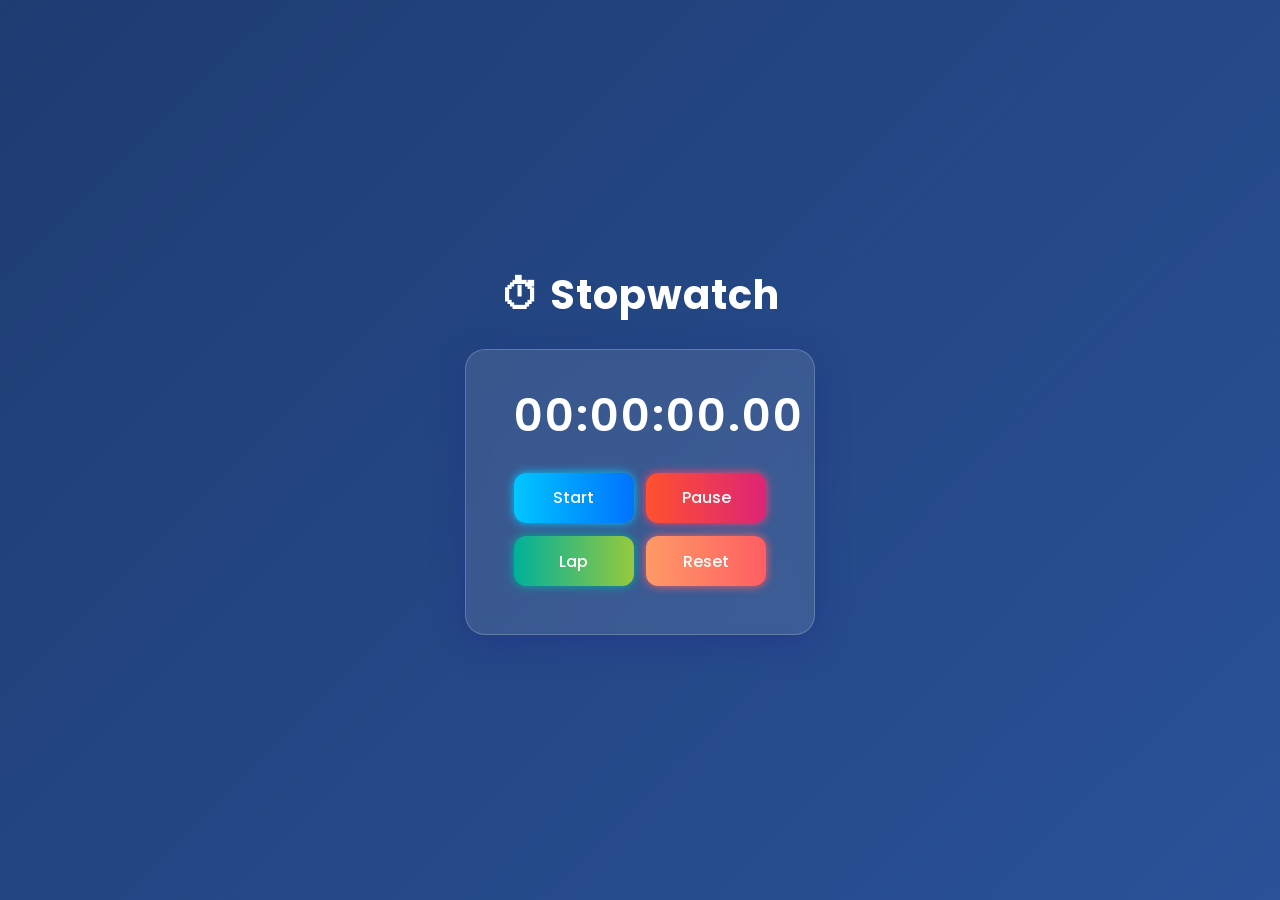
<file: index.html>
<!DOCTYPE html>
<html lang="en">
<head>
  <meta charset="UTF-8" />
  <meta name="viewport" content="width=device-width, initial-scale=1.0" />
  <title>Modern Stopwatch</title>
  <link rel="stylesheet" href="style.css" />
</head>
<body>
  <div class="container">
    <h1>⏱ Stopwatch</h1>
    <div class="glass-box">
      <div id="display" class="display">00:00:00.00</div>

      <div class="buttons">
        <button id="start" class="btn start">Start</button>
        <button id="pause" class="btn pause">Pause</button>
        <button id="lap" class="btn lap">Lap</button>
        <button id="reset" class="btn reset">Reset</button>
      </div>

      <ul id="laps" class="laps"></ul>
    </div>
  </div>

  <script src="script.js"></script>
</body>
</html>
</file>
<file: style.css>
@import url('https://fonts.googleapis.com/css2?family=Poppins:wght@300;400;600&display=swap');

* {
  margin: 0;
  padding: 0;
  box-sizing: border-box;
  font-family: 'Poppins', sans-serif;
}

body {
  height: 100vh;
  background: linear-gradient(135deg, #1e3c72, #2a5298);
  display: flex;
  justify-content: center;
  align-items: center;
  overflow: hidden;
  color: #fff;
}

.container {
  text-align: center;
}

h1 {
  font-size: 2.5rem;
  margin-bottom: 1.5rem;
  letter-spacing: 1px;
}

.glass-box {
  background: rgba(255, 255, 255, 0.1);
  border-radius: 20px;
  backdrop-filter: blur(10px);
  padding: 2rem 3rem;
  box-shadow: 0 8px 32px rgba(31, 38, 135, 0.37);
  width: 350px;
  max-width: 100%;
  border: 1px solid rgba(255, 255, 255, 0.2);
}

.display {
  font-size: 2.8rem;
  font-weight: 600;
  margin-bottom: 1.5rem;
  letter-spacing: 2px;
}

.buttons {
  display: flex;
  justify-content: space-between;
  flex-wrap: wrap;
  gap: 0.8rem;
  margin-bottom: 1rem;
}

.btn {
  flex: 1 1 45%;
  border: none;
  padding: 0.8rem 0;
  font-size: 1rem;
  font-weight: 500;
  border-radius: 12px;
  cursor: pointer;
  transition: all 0.3s ease;
  color: #fff;
}

.start {
  background: linear-gradient(90deg, #00c6ff, #0072ff);
  box-shadow: 0 0 10px #00c6ff;
}

.pause {
  background: linear-gradient(90deg, #ff512f, #dd2476);
  box-shadow: 0 0 10px #ff416c;
}

.reset {
  background: linear-gradient(90deg, #ff9966, #ff5e62);
  box-shadow: 0 0 10px #ff5e62;
}

.lap {
  background: linear-gradient(90deg, #00b09b, #96c93d);
  box-shadow: 0 0 10px #00b09b;
}

.btn:hover {
  transform: translateY(-3px);
  box-shadow: 0 0 20px rgba(255, 255, 255, 0.4);
}

.laps {
  list-style: none;
  margin-top: 1rem;
  max-height: 180px;
  overflow-y: auto;
  padding-right: 5px;
}

.laps li {
  background: rgba(255, 255, 255, 0.15);
  border-radius: 10px;
  padding: 0.6rem 1rem;
  margin-bottom: 0.5rem;
  text-align: left;
  font-weight: 400;
  font-size: 0.95rem;
  border-left: 3px solid #00c6ff;
  transition: all 0.2s ease;
}

.laps li:hover {
  background: rgba(255, 255, 255, 0.25);
  transform: scale(1.02);
}
</file>
